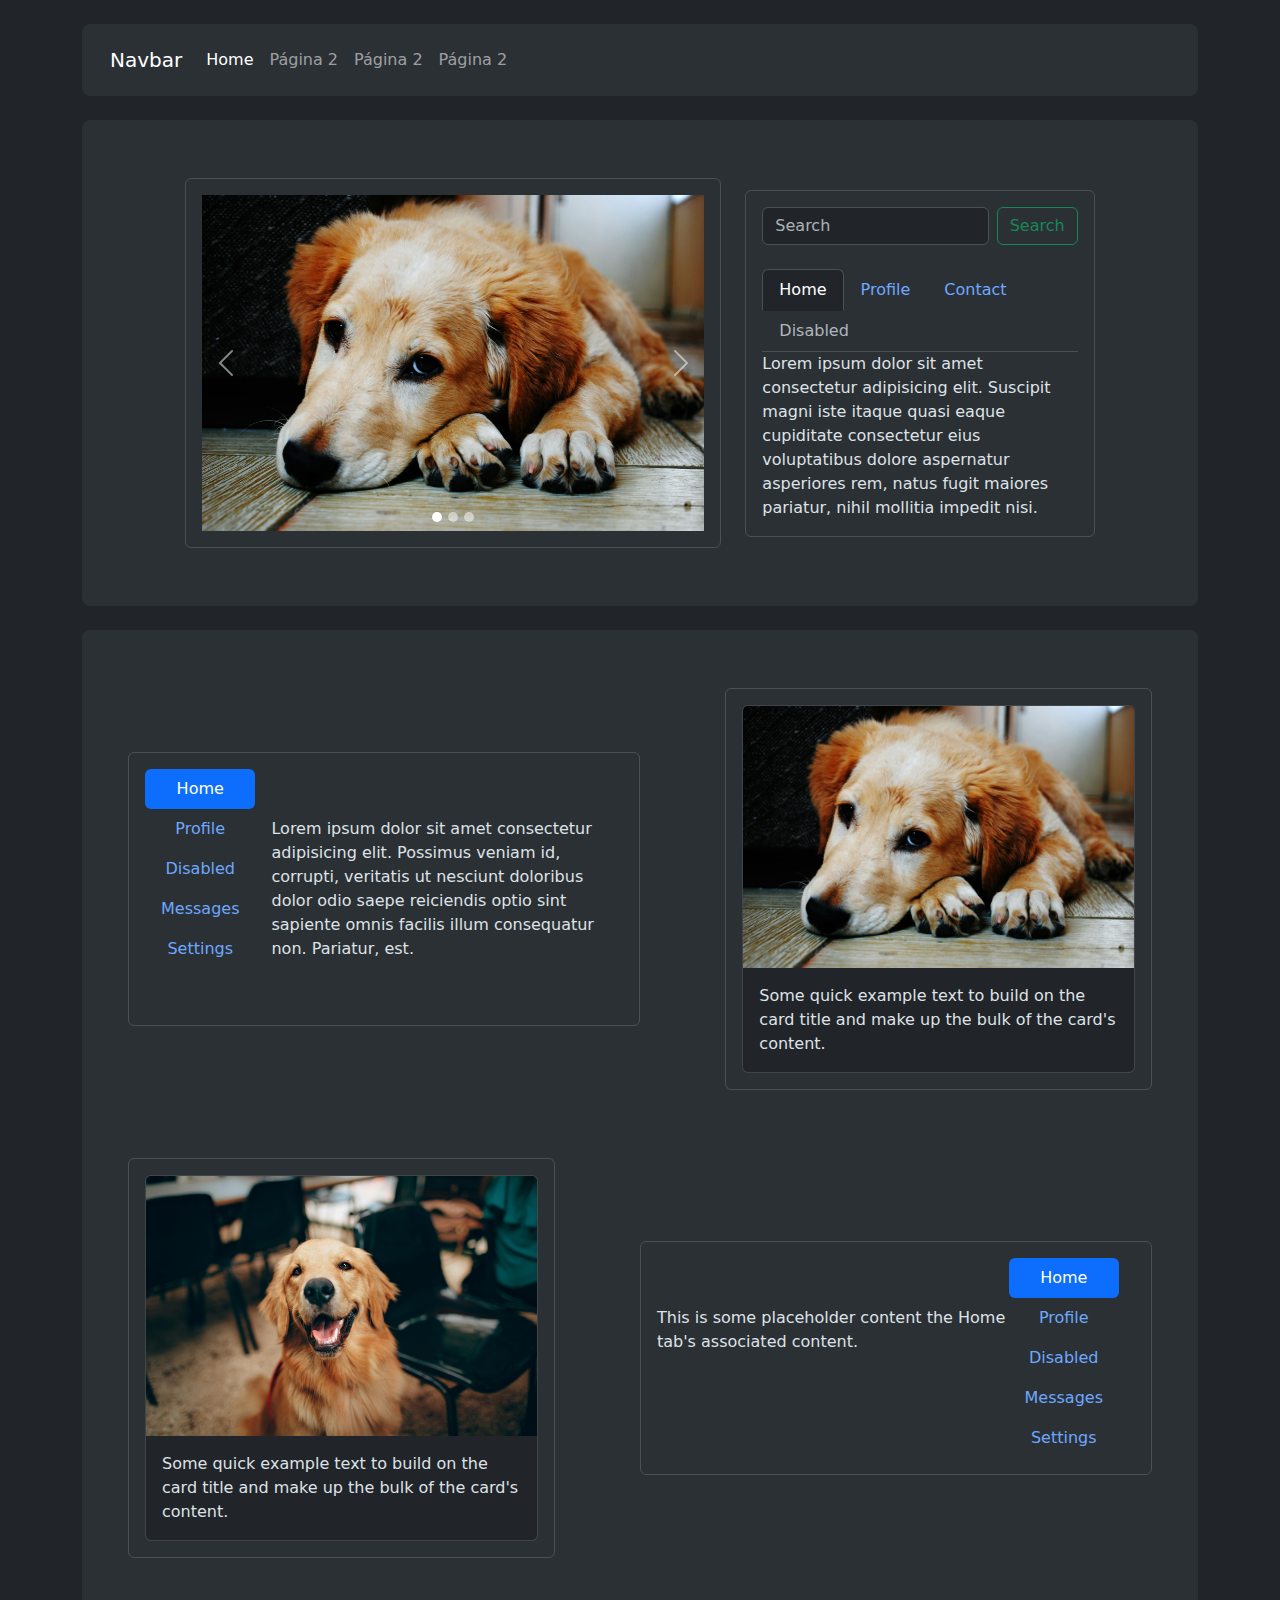
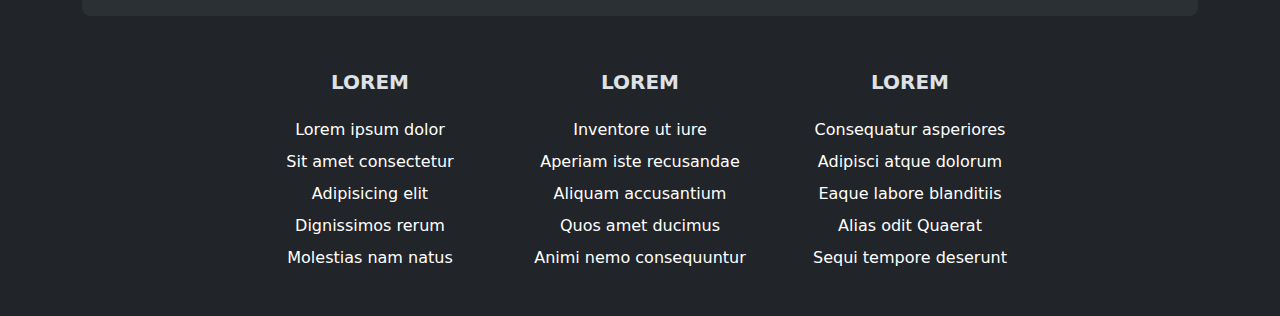
<file: index.html>
<!DOCTYPE html>
<html lang="en">
<head>
  <meta charset="UTF-8">
  <meta name="viewport" content="width=device-width, initial-scale=1.0">
  <link rel="stylesheet" href="assets/css/bootstrap.css">
  <link rel="stylesheet" href="assets/css/style.css">
  <link rel="shortcut icon" href="assets/images/favicon.ico" type="image/x-icon">
  <title>P1</title>
</head>
<body class="container-lg" data-bs-theme=dark>
  <br>
  <nav class="navbar navbar-expand-lg bg-body-tertiary rounded-3 p-3" data-bs-theme=dark>
    <div class="container-fluid">
      <a class="navbar-brand" href="#">Navbar</a>
      <button class="navbar-toggler" type="button" data-bs-toggle="collapse" data-bs-target="#navbarNav"
        aria-controls="navbarNav" aria-expanded="false" aria-label="Toggle navigation">
        <span class="navbar-toggler-icon"></span>
      </button>
      <div class="collapse navbar-collapse" id="navbarNav">
        <ul class="navbar-nav">
          <li class="nav-item">
            <a class="nav-link active" aria-current="page" href="#">Home</a>
          </li>
          <li class="nav-item">
            <a class="nav-link" href="paginadois.html">Página 2</a>
          </li>
          <li class="nav-item">
            <a class="nav-link" href="paginadois.html">Página 2</a>
          </li>
          <li class="nav-item">
            <a class="nav-link " href="paginadois.html">Página 2</a>
          </li>
        </ul>
      </div>
    </div>
  </nav>
  <br>
  <header class="bg-body-tertiary rounded-3 py-5">
    <section class="row secao justify-content-center aling-items-center">
      <div class="col-sm-12 col-md-6" >
        <div id="carouselExampleAutoplaying" class="carousel slide" data-bs-ride="carousel">
          <div id="carouselExampleIndicators" class="carousel slide">
            <div class="p-3 border rounded">
              <div class="carousel-indicators" >
                <button type="button" data-bs-target="#carouselExampleIndicators" data-bs-slide-to="0" class="active"
                  aria-current="true" aria-label="Slide 1"></button>
                <button type="button" data-bs-target="#carouselExampleIndicators" data-bs-slide-to="1"
                  aria-label="Slide 2"></button>
                <button type="button" data-bs-target="#carouselExampleIndicators" data-bs-slide-to="2"
                  aria-label="Slide 3"></button>
              </div>
              <div class="carousel-inner">
                <div class="carousel-item active">
                  <img src="assets/images/pexels-brunocervera-128817.jpg" class="d-block w-100" alt="imagem de cachorro (pexels - Bruno Cervera - 128817)">
                </div>
                <div class="carousel-item">
                  <img src="assets/images/pexels-helenalopes-2253275.jpg" class="d-block w-100" alt="imagem de cachorro (pexels - Helena Lopes - 2253275)">
                </div>
                <div class="carousel-item">
                  <img src="assets/images/pexels-katlovessteve-551628.jpg" class="d-block w-100" alt="image de cachorro (pexels - Kat Smith - 551628)">
                </div>
              </div>
              <button class="carousel-control-prev" type="button" data-bs-target="#carouselExampleIndicators"
                data-bs-slide="prev">
                <span class="carousel-control-prev-icon" aria-hidden="true"></span>
                <span class="visually-hidden">Previous</span>
              </button>
              <button class="carousel-control-next" type="button" data-bs-target="#carouselExampleIndicators"
                data-bs-slide="next">
                <span class="carousel-control-next-icon" aria-hidden="true"></span>
                <span class="visually-hidden">Next</span>
              </button>
            </div>
          </div>
        </div>
      </div>
      <div class="col-sm-12 col-md-4" >
        <div class="p-3 border rounded">
          <form class="d-flex" role="search">
            <input class="form-control me-2" type="search" placeholder="Search" aria-label="Search">
            <button class="btn btn-outline-success" type="submit">Search</button>
          </form>
          <br>
          <ul class="nav nav-tabs " id="myTab" role="tablist">
            <li class="nav-item" role="presentation">
              <button class="nav-link active" id="home-tab" data-bs-toggle="tab"
                data-bs-target="#home-tab-pane" type="button" role="tab" aria-controls="home-tab-pane"
                aria-selected="true">Home</button>
            </li>
            <li class="nav-item" role="presentation">
              <button class="nav-link" id="profile-tab" data-bs-toggle="tab" data-bs-target="#profile-tab-pane"
                type="button" role="tab" aria-controls="profile-tab-pane" aria-selected="false">Profile</button>
            </li>
            <li class="nav-item" role="presentation">
              <button class="nav-link" id="contact-tab" data-bs-toggle="tab" data-bs-target="#contact-tab-pane"
                type="button" role="tab" aria-controls="contact-tab-pane" aria-selected="false">Contact</button>
            </li>
            <li class="nav-item" role="presentation">
              <button class="nav-link" id="disabled-tab" data-bs-toggle="tab" data-bs-target="#disabled-tab-pane"
                type="button" role="tab" aria-controls="disabled-tab-pane" aria-selected="false"
                disabled>Disabled</button>
            </li>
          </ul>
          <div class="tab-content" id="myTabContent">
            <div class="tab-pane fade show active" id="home-tab-pane" role="tabpanel" aria-labelledby="home-tab"
              tabindex="0">Lorem ipsum dolor sit amet consectetur adipisicing elit. Suscipit magni iste itaque quasi
              eaque cupiditate consectetur eius voluptatibus dolore aspernatur asperiores rem, natus fugit maiores
              pariatur, nihil mollitia impedit nisi.</div>
            <div class="tab-pane fade" id="profile-tab-pane" role="tabpanel" aria-labelledby="profile-tab" tabindex="0">
              Lorem ipsum dolor sit amet consectetur, adipisicing elit.</div>
            <div class="tab-pane fade" id="contact-tab-pane" role="tabpanel" aria-labelledby="contact-tab" tabindex="0">
              Lorem ipsum dolor sit amet consectetur, adipisicing elit.</div>
            <div class="tab-pane fade" id="disabled-tab-pane" role="tabpanel" aria-labelledby="disabled-tab"
              tabindex="0">Lorem ipsum dolor sit amet consectetur, adipisicing elit.</div>
          </div>
        </div>
      </div>
    </section>
  </header>
  <br>
  <main class="bg-body-tertiary rounded-3 p-5">
    <section class="row secao">
      <div class="col-sm-12 col-md-6 order-2 order-sm-1 p-3 border rounded">
        <div class="d-flex justify-content-center aling-items-center">
          <div class="nav flex-column nav-pills me-3" id="v-pills-tab" role="tablist" aria-orientation="vertical">
            <button class="nav-link active" id="v-pills-home-tab" data-bs-toggle="pill" data-bs-target="#v-pills-home" type="button" role="tab" aria-controls="v-pills-home" aria-selected="true">Home</button>
            <button class="nav-link" id="v-pills-profile-tab" data-bs-toggle="pill" data-bs-target="#v-pills-profile" type="button" role="tab" aria-controls="v-pills-profile" aria-selected="false">Profile</button>
            <button class="nav-link" id="v-pills-disabled-tab" data-bs-toggle="pill" data-bs-target="#v-pills-disabled" type="button" role="tab" aria-controls="v-pills-disabled" aria-selected="false" >Disabled</button>
            <button class="nav-link" id="v-pills-messages-tab" data-bs-toggle="pill" data-bs-target="#v-pills-messages" type="button" role="tab" aria-controls="v-pills-messages" aria-selected="false">Messages</button>
            <button class="nav-link" id="v-pills-settings-tab" data-bs-toggle="pill" data-bs-target="#v-pills-settings" type="button" role="tab" aria-controls="v-pills-settings" aria-selected="false">Settings</button>
          </div>
          <div class="tab-content py-5 flex-sm-grow-1" id="v-pills-tabContent">
            <div class="tab-pane fade show active" id="v-pills-home" role="tabpanel" aria-labelledby="v-pills-home-tab" tabindex="0">Lorem ipsum dolor sit amet consectetur adipisicing elit. Possimus veniam id, corrupti, veritatis ut nesciunt doloribus dolor odio saepe reiciendis optio sint sapiente omnis facilis illum consequatur non. Pariatur, est.</div>
            <div class="tab-pane fade" id="v-pills-profile" role="tabpanel" aria-labelledby="v-pills-profile-tab" tabindex="0">Lorem ipsum dolor sit amet consectetur adipisicing elit.</div>
            <div class="tab-pane fade" id="v-pills-disabled" role="tabpanel" aria-labelledby="v-pills-disabled-tab" tabindex="0">Lorem ipsum dolor, sit amet consectetur adipisicing elit. Quas dolore omnis, dicta illo, praesentium cupiditate dolores consectetur quisquam delectus, pariatur animi reiciendis quod voluptas tenetur eos corrupti consequatur porro! Ea?</div>
            <div class="tab-pane fade" id="v-pills-messages" role="tabpanel" aria-labelledby="v-pills-messages-tab" tabindex="0">Lorem ipsum dolor sit amet consectetur adipisicing elit.</div>
            <div class="tab-pane fade" id="v-pills-settings" role="tabpanel" aria-labelledby="v-pills-settings-tab" tabindex="0">Lorem ipsum dolor sit amet consectetur adipisicing elit. Facilis distinctio nam atque iure voluptatem tenetur ad quos nulla quis, asperiores neque illo omnis expedita deleniti quia dolor dolorum magni porro!</div>
          </div>
        </div>
      </div>
      <div class="col-sm-12 col-md-5 offset-md-1 order-1 order-sm-2 p-3 border rounded">
        <div class="card" >
          <img src="assets/images/pexels-brunocervera-128817.jpg" class="card-img-top" alt="imagem de cachorro (pexels - Bruno Cervera)">
          <div class="card-body">
            <p class="card-text">Some quick example text to build on the card title and make up the bulk of the card's content.</p>
          </div>
        </div>
      </div>
    </section>
    <br>
    <br>
    <section class="row secao">
      <div class="col-sm-12 col-md-5 order-sm-2 order-md-1 p-3 border rounded">
        <div class="card">
          <img src="assets/images/pexels-helenalopes-2253275.jpg" class="card-img-top" alt="imagem de cachorro (pexels - Helena Lopes)">
          <div class="card-body">
            <p class="card-text">Some quick example text to build on the card title and make up the bulk of the card's content.</p>
          </div>
        </div>
      </div>
      <div class="col-sm-12 col-md-6 offset-md-1 order-sm-1 order-md-2 p-3 border rounded">
        <div class="d-flex flex-sm-grow-1 align-items-start">
          <div class="tab-content py-5 flex-sm-grow-1" id="v-pills-tabContent">
            <div class="tab-pane fade show active" id="v-pills-home2" role="tabpanel" aria-labelledby="v-pills-home-tab" tabindex="0">This is some placeholder content the Home tab's associated content.</div>
            <div class="tab-pane fade" id="v-pills-profile2" role="tabpanel" aria-labelledby="v-pills-profile-tab" tabindex="0">This is some placeholder content the Home tab's associated content. Clicking another tab will toggle the visibility of this one for the next. The tab JavaScript swaps classes to control the content visibility and styling. You can use it with tabs, pills, and any other .nav-powered navigation.</div>
            <div class="tab-pane fade" id="v-pills-disabled2" role="tabpanel" aria-labelledby="v-pills-disabled-tab" tabindex="0">This is some placeholder content the Home tab's associated content. Clicking another tab will toggle the visibility of this one for the next. The tab JavaScript swaps classes to control the content visibility and styling. You can use it with tabs, pills, and any other .nav-powered navigation.</div>
            <div class="tab-pane fade" id="v-pills-messages2" role="tabpanel" aria-labelledby="v-pills-messages-tab" tabindex="0">This is some placeholder content the Home tab's associated content. Clicking another tab will toggle the visibility of this one for the next. The tab JavaScript swaps classes to control the content visibility and styling. You can use it with tabs, pills, and any other .nav-powered navigation.</div>
            <div class="tab-pane fade" id="v-pills-settings2" role="tabpanel" aria-labelledby="v-pills-settings-tab" tabindex="0">This is some placeholder content the Home tab's associated content. Clicking another tab will toggle the visibility of this one for the next. The tab JavaScript swaps classes to control the content visibility and styling. You can use it with tabs, pills, and any other .nav-powered navigation.</div>
          </div>
          <div class="nav flex-column nav-pills me-3" id="v-pills-tab" role="tablist" aria-orientation="vertical">
            <button class="nav-link active" id="v-pills-home-tab" data-bs-toggle="pill" data-bs-target="#v-pills-home2" type="button" role="tab" aria-controls="v-pills-home2" aria-selected="true">Home</button>
            <button class="nav-link" id="v-pills-profile-tab" data-bs-toggle="pill" data-bs-target="#v-pills-profile2" type="button" role="tab" aria-controls="v-pills-profile2" aria-selected="false">Profile</button>
            <button class="nav-link" id="v-pills-disabled-tab" data-bs-toggle="pill" data-bs-target="#v-pills-disabled2" type="button" role="tab" aria-controls="v-pills-disabled2" aria-selected="false">Disabled</button>
            <button class="nav-link" id="v-pills-messages-tab" data-bs-toggle="pill" data-bs-target="#v-pills-messages2" type="button" role="tab" aria-controls="v-pills-messages2" aria-selected="false">Messages</button>
            <button class="nav-link" id="v-pills-settings-tab" data-bs-toggle="pill" data-bs-target="#v-pills-settings2" type="button" role="tab" aria-controls="v-pills-settings2" aria-selected="false">Settings</button>
          </div>
        </div>
      </div>
    </section>
  </main>
  <br>
  <footer class="bs-secondary-bg rounded">
    <section class="row secao d-flex justify-content-center aling-items-center">
      <div class="col-lg-3 col-md-6 mb-4 mb-md-0 text-center">
        <h5 class="text-uppercase mb-4 fw-bold">Lorem</h5>
        <ul class="list-unstyled">
          <li class="mb-2">
            <a href="#" class="text-white">Lorem ipsum dolor</a>
          </li>
          <li class="mb-2">
            <a href="#" class="text-white">Sit amet consectetur</a>
          </li>
          <li class="mb-2">
            <a href="#" class="text-white">Adipisicing elit</a>
          </li>
          <li class="mb-2">
            <a href="#" class="text-white">Dignissimos rerum</a>
          </li>
          <li class="mb-2">
            <a href="#" class="text-white">Molestias nam natus</a>
          </li>
        </ul>
      </div>
      <div class="col-lg-3 col-md-6 mb-4 mb-md-0 text-center">
        <h5 class="text-uppercase mb-4 fw-bold">Lorem</h5>
        <ul class="list-unstyled">
          <li class="mb-2">
            <a href="#" class="text-white">Inventore ut iure</a>
          </li>
          <li class="mb-2">
            <a href="#" class="text-white">Aperiam iste recusandae</a>
          </li>
          <li class="mb-2">
            <a href="#" class="text-white">Aliquam accusantium</a>
          </li>
          <li class="mb-2">
            <a href="#" class="text-white">Quos amet ducimus</a>
          </li>
          <li class="mb-2">
            <a href="#" class="text-white">Animi nemo consequuntur</a>
          </li>
        </ul>
      </div>
      <div class="col-lg-3 col-md-6 mb-4 mb-md-0 text-center">
        <h5 class="text-uppercase mb-4 fw-bold">Lorem</h5>
        <ul class="list-unstyled">
          <li class="mb-2">
            <a href="#" class="text-white">Consequatur asperiores</a>
          </li>
          <li class="mb-2">
            <a href="#" class="text-white">Adipisci atque dolorum</a>
          </li>
          <li class="mb-2">
            <a href="#" class="text-white">Eaque labore blanditiis</a>
          </li>
          <li class="mb-2">
            <a href="#" class="text-white">Alias odit Quaerat</a>
          </li>
          <li class="mb-2">
            <a href="#" class="text-white">Sequi tempore deserunt</a>
          </li>
        </ul>
      </div>
    </section>
  </footer>
  <script src="https://cdn.jsdelivr.net/npm/bootstrap@5.3.3/dist/js/bootstrap.bundle.min.js"integrity="sha384-YvpcrYf0tY3lHB60NNkmXc5s9fDVZLESaAA55NDzOxhy9GkcIdslK1eN7N6jIeHz" crossorigin="anonymous"></script>
</body>
</html>
</file>
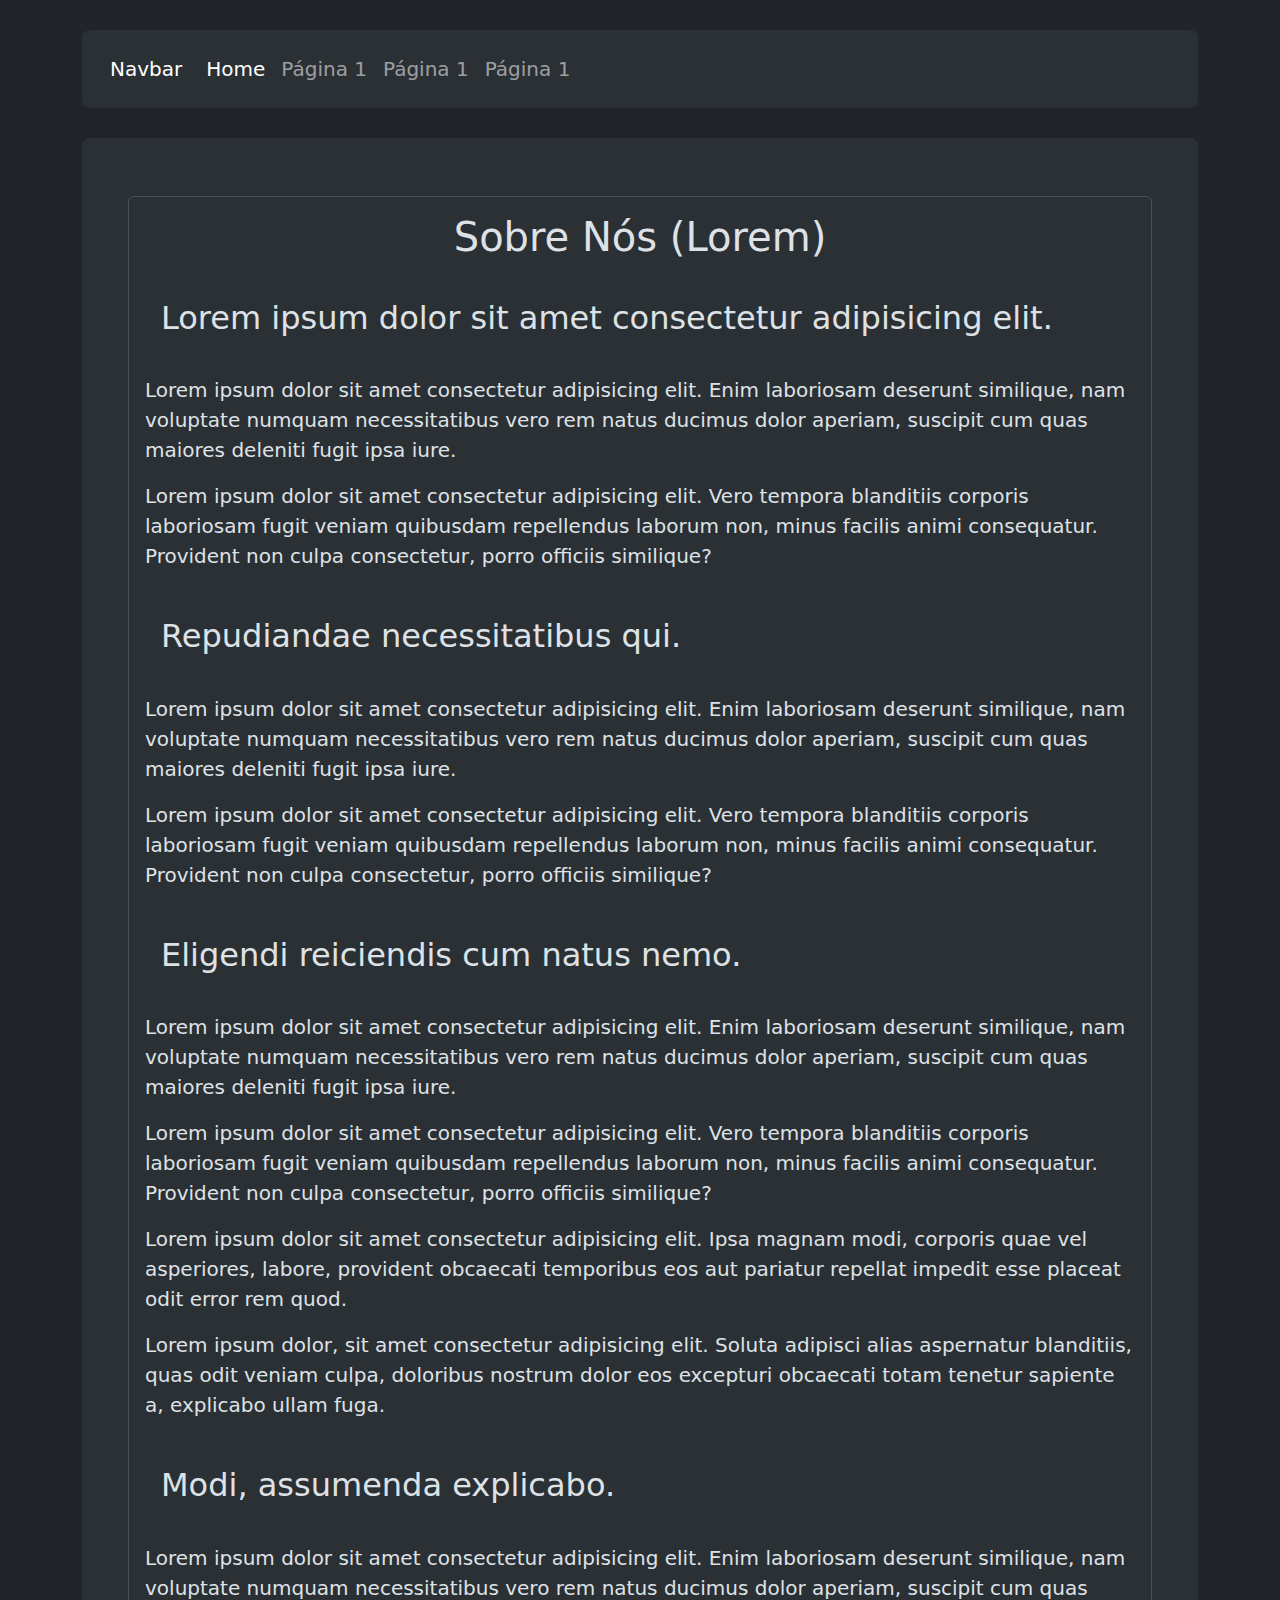
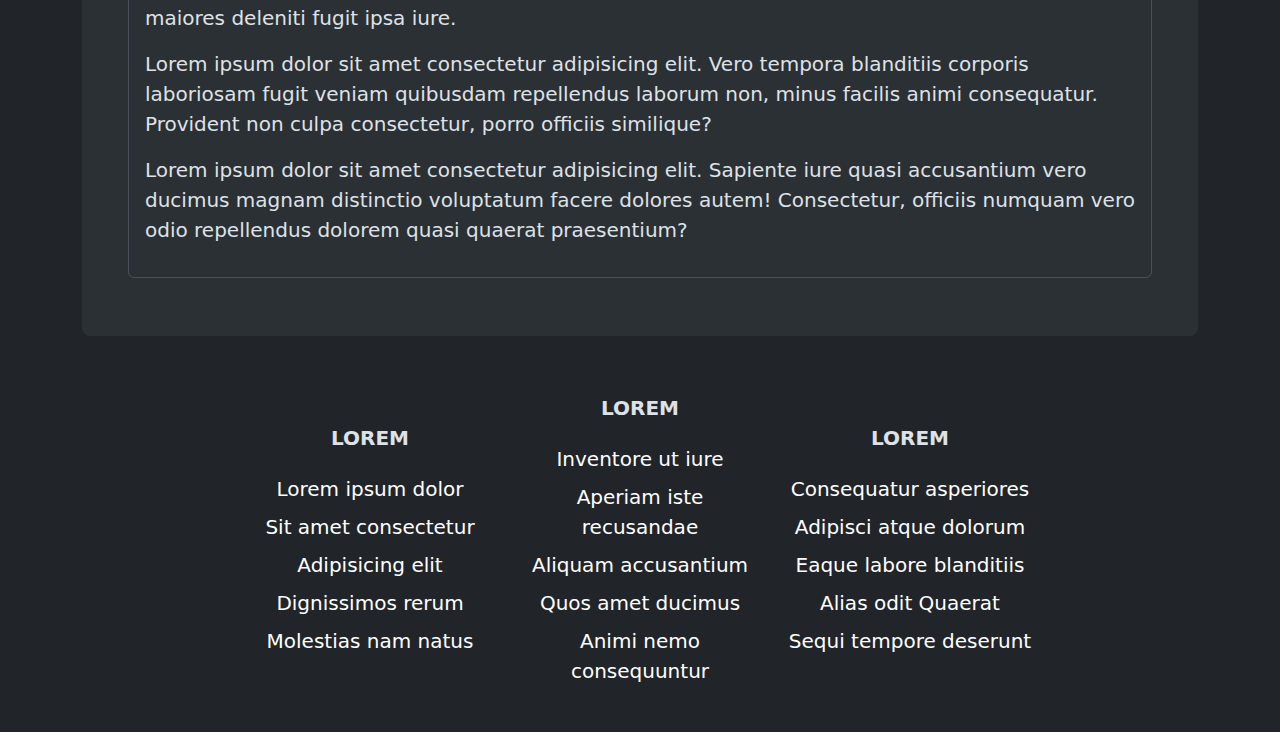
<file: paginadois.html>
<!DOCTYPE html>
<html lang="en">
<head>
  <meta charset="UTF-8">
  <meta name="viewport" content="width=device-width, initial-scale=1.0">
  <link rel="stylesheet" href="assets/css/bootstrap.css">
  <link rel="stylesheet" href="assets/css/style.css">
  <link rel="shortcut icon" href="assets/images/favicon.ico" type="image/x-icon">
  <title>P1</title>
</head>
<body class="container-lg fs-5" data-bs-theme=dark>
  <br>
  <nav class="navbar navbar-expand-lg bg-body-tertiary rounded-3 p-3" data-bs-theme=dark>
    <div class="container-fluid">
      <a class="navbar-brand" href="index.html">Navbar</a>
      <button class="navbar-toggler" type="button" data-bs-toggle="collapse" data-bs-target="#navbarNav"
        aria-controls="navbarNav" aria-expanded="false" aria-label="Toggle navigation">
        <span class="navbar-toggler-icon"></span>
      </button>
      <div class="collapse navbar-collapse" id="navbarNav">
        <ul class="navbar-nav">
          <li class="nav-item">
            <a class="nav-link active" aria-current="page" href="index.html">Home</a>
          </li>
          <li class="nav-item">
            <a class="nav-link" href="index.html">Página 1</a>
          </li>
          <li class="nav-item">
            <a class="nav-link" href="index.html">Página 1</a>
          </li>
          <li class="nav-item">
            <a class="nav-link" href="index.html">Página 1</a>
          </li>
        </ul>
      </div>
    </div>
  </nav>
  <br>
  <main class="bg-body-tertiary rounded-3 p-5">
    <section class="row secao">
      <div class="col-12 p-3 border rounded">
        <h1 class="text-center">Sobre Nós (Lorem)</h1>
        <br>
        <h2 class="px-3">Lorem ipsum dolor sit amet consectetur adipisicing elit.</h2>
        <br>
        <p>Lorem ipsum dolor sit amet consectetur adipisicing elit. Enim laboriosam deserunt similique, nam voluptate numquam necessitatibus vero rem natus ducimus dolor aperiam, suscipit cum quas maiores deleniti fugit ipsa iure.</p>
        <p>Lorem ipsum dolor sit amet consectetur adipisicing elit. Vero tempora blanditiis corporis laboriosam fugit veniam quibusdam repellendus laborum non, minus facilis animi consequatur. Provident non culpa consectetur, porro officiis similique?</p>
        <br>
        <h2 class="px-3">Repudiandae necessitatibus qui.</h2>
        <br>
        <p>Lorem ipsum dolor sit amet consectetur adipisicing elit. Enim laboriosam deserunt similique, nam voluptate numquam necessitatibus vero rem natus ducimus dolor aperiam, suscipit cum quas maiores deleniti fugit ipsa iure.</p>
        <p>Lorem ipsum dolor sit amet consectetur adipisicing elit. Vero tempora blanditiis corporis laboriosam fugit veniam quibusdam repellendus laborum non, minus facilis animi consequatur. Provident non culpa consectetur, porro officiis similique?</p>
        <br>
        <h2 class="px-3">Eligendi reiciendis cum natus nemo.</h2>
        <br>
        <p>Lorem ipsum dolor sit amet consectetur adipisicing elit. Enim laboriosam deserunt similique, nam voluptate numquam necessitatibus vero rem natus ducimus dolor aperiam, suscipit cum quas maiores deleniti fugit ipsa iure.</p>
        <p>Lorem ipsum dolor sit amet consectetur adipisicing elit. Vero tempora blanditiis corporis laboriosam fugit veniam quibusdam repellendus laborum non, minus facilis animi consequatur. Provident non culpa consectetur, porro officiis similique?</p>
        <p>Lorem ipsum dolor sit amet consectetur adipisicing elit. Ipsa magnam modi, corporis quae vel asperiores, labore, provident obcaecati temporibus eos aut pariatur repellat impedit esse placeat odit error rem quod.</p>
        <p>Lorem ipsum dolor, sit amet consectetur adipisicing elit. Soluta adipisci alias aspernatur blanditiis, quas odit veniam culpa, doloribus nostrum dolor eos excepturi obcaecati totam tenetur sapiente a, explicabo ullam fuga.</p>
        <br>
        <h2 class="px-3">Modi, assumenda explicabo.</h2>
        <br>
        <p>Lorem ipsum dolor sit amet consectetur adipisicing elit. Enim laboriosam deserunt similique, nam voluptate numquam necessitatibus vero rem natus ducimus dolor aperiam, suscipit cum quas maiores deleniti fugit ipsa iure.</p>
        <p>Lorem ipsum dolor sit amet consectetur adipisicing elit. Vero tempora blanditiis corporis laboriosam fugit veniam quibusdam repellendus laborum non, minus facilis animi consequatur. Provident non culpa consectetur, porro officiis similique?</p>
        <p>Lorem ipsum dolor sit amet consectetur adipisicing elit. Sapiente iure quasi accusantium vero ducimus magnam distinctio voluptatum facere dolores autem! Consectetur, officiis numquam vero odio repellendus dolorem quasi quaerat praesentium?</p>
      </div>
    </section>
  </main>
  <br>
  <footer class="bs-secondary-bg rounded">
    <section class="row secao d-flex justify-content-center aling-items-center">
      <div class="col-lg-3 col-md-6 mb-4 mb-md-0 text-center">
        <h5 class="text-uppercase mb-4 fw-bold">Lorem</h5>
        <ul class="list-unstyled">
          <li class="mb-2">
            <a href="#" class="text-white">Lorem ipsum dolor</a>
          </li>
          <li class="mb-2">
            <a href="#" class="text-white">Sit amet consectetur</a>
          </li>
          <li class="mb-2">
            <a href="#" class="text-white">Adipisicing elit</a>
          </li>
          <li class="mb-2">
            <a href="#" class="text-white">Dignissimos rerum</a>
          </li>
          <li class="mb-2">
            <a href="#" class="text-white">Molestias nam natus</a>
          </li>
        </ul>
      </div>
      <div class="col-lg-3 col-md-6 mb-4 mb-md-0 text-center">
        <h5 class="text-uppercase mb-4 fw-bold">Lorem</h5>
        <ul class="list-unstyled">
          <li class="mb-2">
            <a href="#" class="text-white">Inventore ut iure</a>
          </li>
          <li class="mb-2">
            <a href="#" class="text-white">Aperiam iste recusandae</a>
          </li>
          <li class="mb-2">
            <a href="#" class="text-white">Aliquam accusantium</a>
          </li>
          <li class="mb-2">
            <a href="#" class="text-white">Quos amet ducimus</a>
          </li>
          <li class="mb-2">
            <a href="#" class="text-white">Animi nemo consequuntur</a>
          </li>
        </ul>
      </div>
      <div class="col-lg-3 col-md-6 mb-4 mb-md-0 text-center">
        <h5 class="text-uppercase mb-4 fw-bold">Lorem</h5>
        <ul class="list-unstyled">
          <li class="mb-2">
            <a href="#" class="text-white">Consequatur asperiores</a>
          </li>
          <li class="mb-2">
            <a href="#" class="text-white">Adipisci atque dolorum</a>
          </li>
          <li class="mb-2">
            <a href="#" class="text-white">Eaque labore blanditiis</a>
          </li>
          <li class="mb-2">
            <a href="#" class="text-white">Alias odit Quaerat</a>
          </li>
          <li class="mb-2">
            <a href="#" class="text-white">Sequi tempore deserunt</a>
          </li>
        </ul>
      </div>
    </section>
  </footer>
  <script src="https://cdn.jsdelivr.net/npm/bootstrap@5.3.3/dist/js/bootstrap.bundle.min.js"integrity="sha384-YvpcrYf0tY3lHB60NNkmXc5s9fDVZLESaAA55NDzOxhy9GkcIdslK1eN7N6jIeHz" crossorigin="anonymous"></script>
</body>
</html>
</file>
<file: assets/css/style.css>
nav {
    align-items: center;
    justify-content: space-between;
}

header {
    display: flex;
    justify-content: space-evenly;    
}

footer {
    padding: 20px;
}

a {
    text-decoration: none;
}

.caixa {
    height: 28em;
    width: 30%;
}

.secao {
    align-items: center;
    padding: 10px;
}
</file>
